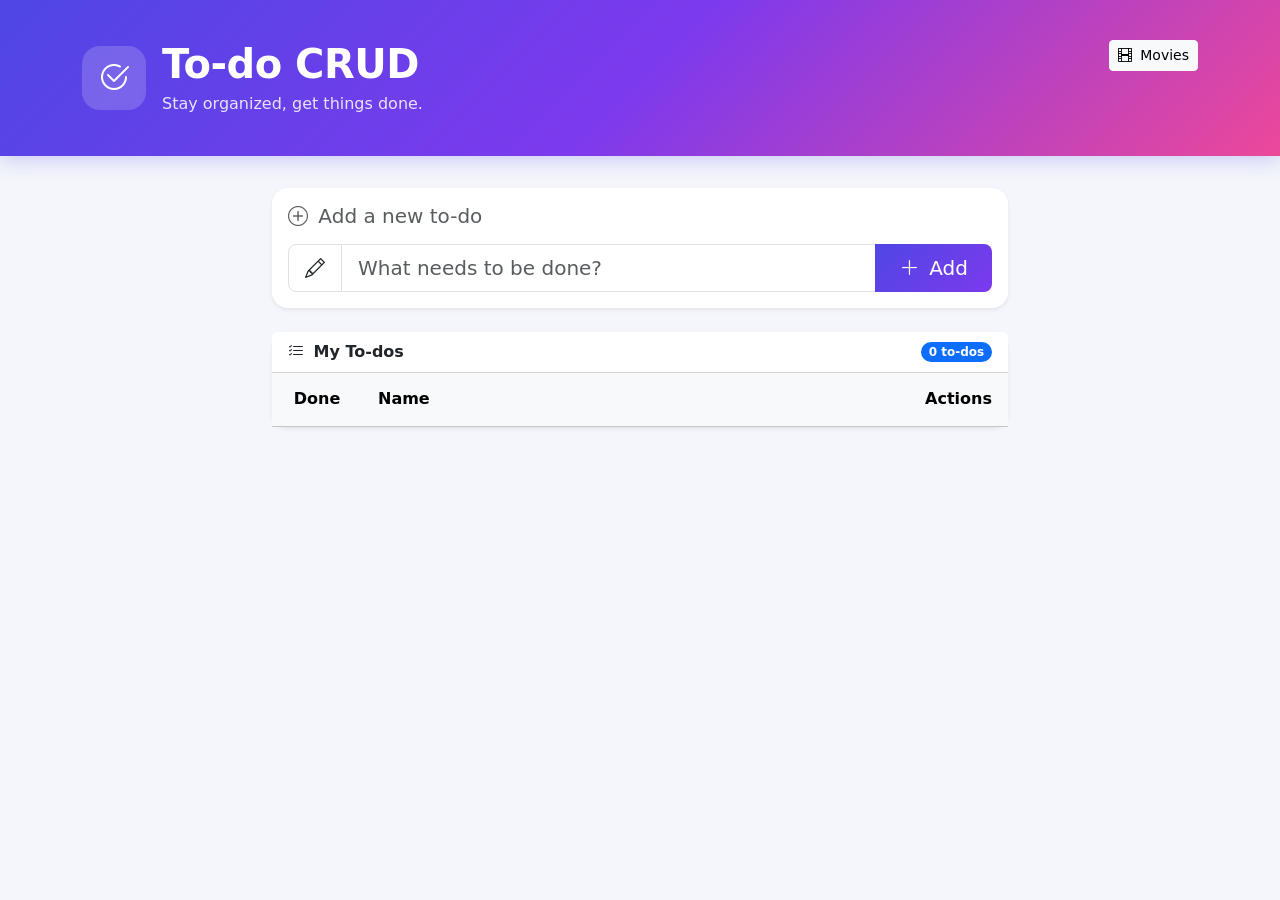
<file: client/index.html>
<!DOCTYPE html>
<html lang="en">
<head>
    <meta charset="UTF-8">
    <meta name="viewport" content="width=device-width, initial-scale=1.0">
    <title>To-do CRUD</title>
    <link href="https://cdn.jsdelivr.net/npm/bootstrap@5.3.3/dist/css/bootstrap.min.css" rel="stylesheet"
          integrity="sha384-QWTKZyjpPEjISv5WaRU9OFeRpok6YctnYmDr5pNlyT2bRjXh0JMhjY6hW+ALEwIH" crossorigin="anonymous">
    <link href="https://cdn.jsdelivr.net/npm/bootstrap-icons@1.11.3/font/bootstrap-icons.min.css" rel="stylesheet">
    <link rel="stylesheet" href="css/site.css" />
</head>
<body>
    <div class="app-hero">
        <div class="container">
            <div class="d-flex align-items-center gap-3">
                <span class="hero-icon"><i class="bi bi-check2-circle"></i></span>
                <div>
                    <h1 class="hero-title mb-1">To-do CRUD</h1>
                    <p class="hero-subtitle mb-0">Stay organized, get things done.</p>
                </div>
                <a href="movies.html" class="btn btn-light btn-sm ms-auto align-self-start">
                    <i class="bi bi-film me-1"></i> Movies
                </a>
            </div>
        </div>
    </div>

    <div class="container app-container">
        <div class="row justify-content-center">
            <div class="col-lg-8">
                <div class="card shadow-sm add-card mb-4">
                    <div class="card-body">
                        <h2 class="h5 card-title text-muted mb-3">
                            <i class="bi bi-plus-circle me-1"></i> Add a new to-do
                        </h2>
                        <form action="javascript:void(0);" method="POST" onsubmit="addItem()">
                            <div class="input-group input-group-lg">
                                <span class="input-group-text bg-white"><i class="bi bi-pencil"></i></span>
                                <input type="text" id="add-name" class="form-control" placeholder="What needs to be done?">
                                <button type="submit" class="btn btn-primary px-4">
                                    <i class="bi bi-plus-lg me-1"></i> Add
                                </button>
                            </div>
                        </form>
                    </div>
                </div>

                <div class="card shadow-sm">
                    <div class="card-header bg-white d-flex justify-content-between align-items-center">
                        <span class="fw-semibold"><i class="bi bi-list-check me-1"></i> My To-dos</span>
                        <span id="counter" class="badge rounded-pill text-bg-primary">0 to-dos</span>
                    </div>
                    <div class="table-responsive">
                        <table class="table table-hover align-middle mb-0">
                            <thead class="table-light">
                                <tr>
                                    <th scope="col" class="text-center" style="width: 90px;">Done</th>
                                    <th scope="col">Name</th>
                                    <th scope="col" class="text-end" style="width: 170px;">Actions</th>
                                </tr>
                            </thead>
                            <tbody id="todos"></tbody>
                        </table>
                    </div>
                </div>
            </div>
        </div>
    </div>

    <!-- Edit modal -->
    <div class="modal fade" id="editForm" tabindex="-1" aria-labelledby="editFormLabel" aria-hidden="true">
        <div class="modal-dialog modal-dialog-centered">
            <div class="modal-content">
                <form action="javascript:void(0);" onsubmit="updateItem()">
                    <div class="modal-header">
                        <h5 class="modal-title" id="editFormLabel"><i class="bi bi-pencil-square me-1"></i> Edit to-do</h5>
                        <button type="button" class="btn-close" onclick="closeInput()" aria-label="Close"></button>
                    </div>
                    <div class="modal-body">
                        <input type="hidden" id="edit-id">
                        <div class="mb-3">
                            <label for="edit-name" class="form-label">Name</label>
                            <input type="text" id="edit-name" class="form-control">
                        </div>
                        <div class="form-check form-switch">
                            <input class="form-check-input" type="checkbox" role="switch" id="edit-isComplete">
                            <label class="form-check-label" for="edit-isComplete">Mark as complete</label>
                        </div>
                    </div>
                    <div class="modal-footer">
                        <button type="button" class="btn btn-outline-secondary" onclick="closeInput()">Cancel</button>
                        <button type="submit" class="btn btn-primary"><i class="bi bi-check-lg me-1"></i> Save</button>
                    </div>
                </form>
            </div>
        </div>
    </div>

    <script src="https://cdn.jsdelivr.net/npm/bootstrap@5.3.3/dist/js/bootstrap.bundle.min.js"
            integrity="sha384-YvpcrYf0tY3lHB60NNkmXc5s9fDVZLESaAA55NDzOxhy9GkcIdslK1eN7N6jIeHz" crossorigin="anonymous"></script>
    <script src="js/site.js" asp-append-version="true"></script>
    <script type="text/javascript">
        getItems();
    </script>
</body>
</html>
</file>
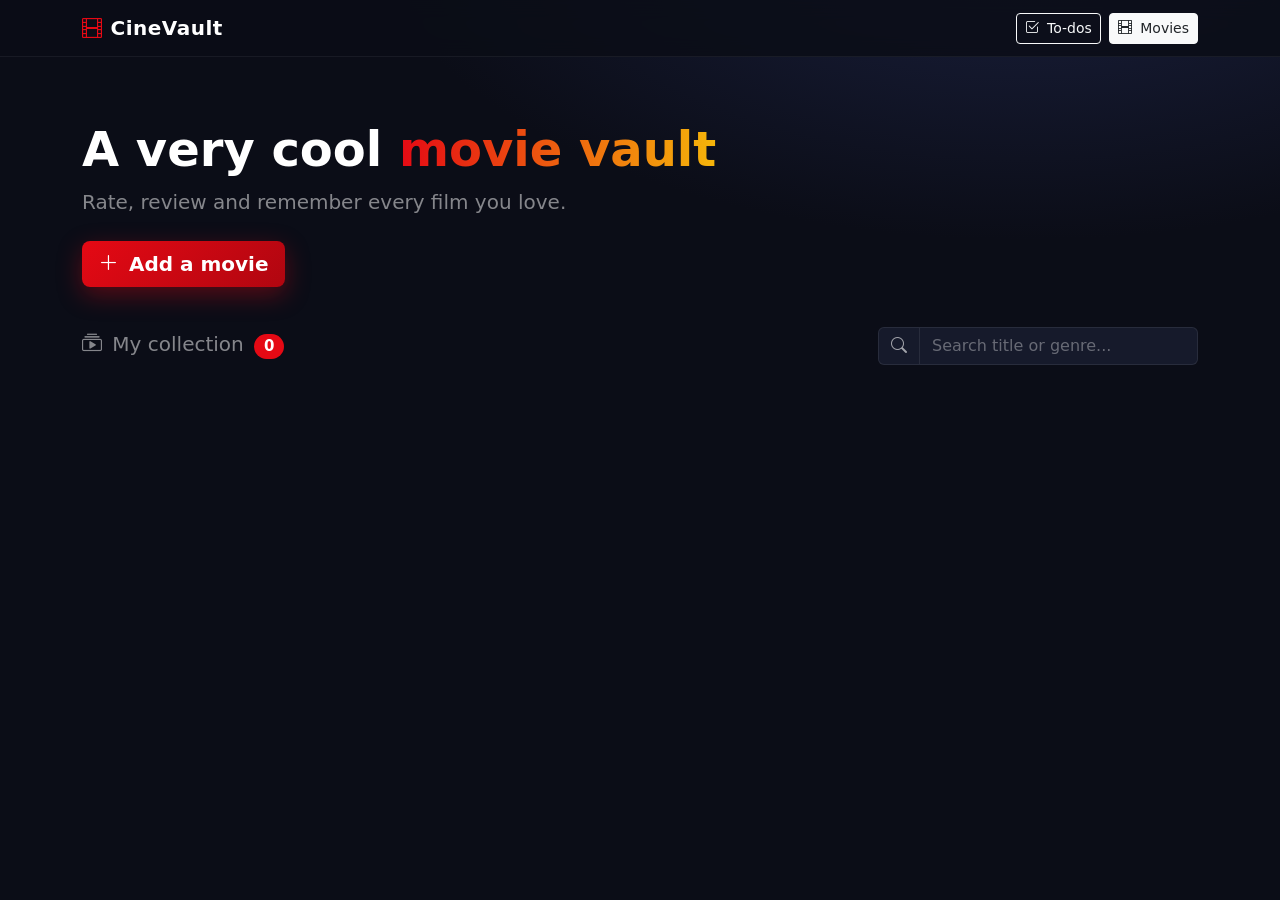
<file: client/movies.html>
<!DOCTYPE html>
<html lang="en">
<head>
    <meta charset="UTF-8">
    <meta name="viewport" content="width=device-width, initial-scale=1.0">
    <title>CineVault — My Movie Collection</title>
    <link href="https://cdn.jsdelivr.net/npm/bootstrap@5.3.3/dist/css/bootstrap.min.css" rel="stylesheet"
          integrity="sha384-QWTKZyjpPEjISv5WaRU9OFeRpok6YctnYmDr5pNlyT2bRjXh0JMhjY6hW+ALEwIH" crossorigin="anonymous">
    <link href="https://cdn.jsdelivr.net/npm/bootstrap-icons@1.11.3/font/bootstrap-icons.min.css" rel="stylesheet">
    <link rel="stylesheet" href="css/movies.css" />
</head>
<body class="movie-body">
    <nav class="navbar navbar-expand-lg movie-nav">
        <div class="container">
            <a class="navbar-brand fw-bold" href="movies.html">
                <i class="bi bi-film me-2"></i>CineVault
            </a>
            <div class="ms-auto d-flex gap-2">
                <a href="index.html" class="btn btn-sm btn-outline-light"><i class="bi bi-check2-square me-1"></i> To-dos</a>
                <a href="movies.html" class="btn btn-sm btn-light text-dark"><i class="bi bi-film me-1"></i> Movies</a>
            </div>
        </div>
    </nav>

    <header class="movie-hero">
        <div class="container">
            <h1 class="display-5 fw-bold mb-2">A very cool <span class="text-gradient">movie vault</span></h1>
            <p class="lead text-white-50 mb-4">Rate, review and remember every film you love.</p>
            <button class="btn btn-lg btn-accent" data-bs-toggle="modal" data-bs-target="#movieForm" onclick="openAddForm()">
                <i class="bi bi-plus-lg me-1"></i> Add a movie
            </button>
        </div>
    </header>

    <main class="container pb-5">
        <div class="d-flex align-items-center justify-content-between mb-3">
            <h2 class="h5 text-white-50 mb-0"><i class="bi bi-collection-play me-1"></i> My collection
                <span id="movie-count" class="badge rounded-pill badge-accent ms-1">0</span>
            </h2>
            <div class="input-group search-box">
                <span class="input-group-text"><i class="bi bi-search"></i></span>
                <input type="text" id="search" class="form-control" placeholder="Search title or genre..." oninput="renderMovies()">
            </div>
        </div>

        <div id="movies" class="row g-4"></div>

        <div id="empty-state" class="empty-state text-center d-none">
            <i class="bi bi-camera-reels"></i>
            <p class="mt-2 mb-0">No movies yet. Add your first one!</p>
        </div>
    </main>

    <!-- Add / Edit modal -->
    <div class="modal fade" id="movieForm" tabindex="-1" aria-labelledby="movieFormLabel" aria-hidden="true">
        <div class="modal-dialog modal-lg modal-dialog-centered">
            <div class="modal-content movie-modal">
                <form action="javascript:void(0);" onsubmit="saveMovie()">
                    <div class="modal-header border-0">
                        <h5 class="modal-title" id="movieFormLabel"><i class="bi bi-film me-2"></i>Add movie</h5>
                        <button type="button" class="btn-close btn-close-white" data-bs-dismiss="modal" aria-label="Close"></button>
                    </div>
                    <div class="modal-body">
                        <input type="hidden" id="movie-id">
                        <div class="row g-3">
                            <div class="col-md-8">
                                <label class="form-label" for="movie-title">Title</label>
                                <input type="text" id="movie-title" class="form-control" required maxlength="200">
                            </div>
                            <div class="col-md-4">
                                <label class="form-label" for="movie-year">Release year</label>
                                <input type="number" id="movie-year" class="form-control" min="1888" max="2100" placeholder="2024">
                            </div>
                            <div class="col-md-8">
                                <label class="form-label" for="movie-genre">Genre</label>
                                <input type="text" id="movie-genre" class="form-control" maxlength="100" placeholder="Sci-Fi, Drama...">
                            </div>
                            <div class="col-md-4">
                                <label class="form-label" for="movie-certification">Certification</label>
                                <input type="text" id="movie-certification" class="form-control" maxlength="10" placeholder="PG-13">
                            </div>
                            <div class="col-12">
                                <label class="form-label" for="movie-image">Poster image URL</label>
                                <input type="url" id="movie-image" class="form-control" maxlength="2000" placeholder="https://...">
                            </div>
                            <div class="col-md-6">
                                <label class="form-label" for="movie-myrating">My rating: <span id="myrating-val">5.0</span> / 10</label>
                                <input type="range" id="movie-myrating" class="form-range" min="0" max="10" step="0.5" value="5"
                                       oninput="document.getElementById('myrating-val').textContent = parseFloat(this.value).toFixed(1)">
                            </div>
                            <div class="col-md-6">
                                <label class="form-label" for="movie-officialrating">Official rating (0-10)</label>
                                <input type="number" id="movie-officialrating" class="form-control" min="0" max="10" step="0.1" placeholder="7.8">
                            </div>
                            <div class="col-12">
                                <label class="form-label" for="movie-description">Description</label>
                                <textarea id="movie-description" class="form-control" rows="3" maxlength="2000"></textarea>
                            </div>
                        </div>
                    </div>
                    <div class="modal-footer border-0">
                        <button type="button" class="btn btn-outline-light" data-bs-dismiss="modal">Cancel</button>
                        <button type="submit" class="btn btn-accent"><i class="bi bi-check-lg me-1"></i> Save</button>
                    </div>
                </form>
            </div>
        </div>
    </div>

    <script src="https://cdn.jsdelivr.net/npm/bootstrap@5.3.3/dist/js/bootstrap.bundle.min.js"
            integrity="sha384-YvpcrYf0tY3lHB60NNkmXc5s9fDVZLESaAA55NDzOxhy9GkcIdslK1eN7N6jIeHz" crossorigin="anonymous"></script>
    <script src="js/movies.js"></script>
    <script type="text/javascript">
        getMovies();
    </script>
</body>
</html>
</file>
<file: client/css/site.css>
body {
    background: #f4f6fb;
    min-height: 100vh;
}

.app-hero {
    background: linear-gradient(135deg, #4f46e5 0%, #7c3aed 50%, #ec4899 100%);
    color: #fff;
    padding: 2.5rem 0;
    box-shadow: 0 4px 20px rgba(79, 70, 229, 0.25);
}

.hero-icon {
    display: inline-flex;
    align-items: center;
    justify-content: center;
    width: 64px;
    height: 64px;
    font-size: 2rem;
    background: rgba(255, 255, 255, 0.18);
    border-radius: 18px;
    backdrop-filter: blur(4px);
}

.hero-title {
    font-weight: 700;
    letter-spacing: -0.5px;
}

.hero-subtitle {
    opacity: 0.85;
}

.app-container {
    margin-top: 2rem;
    margin-bottom: 3rem;
}

.card {
    border: none;
    border-radius: 16px;
}

.add-card {
    border-radius: 16px;
}

.table > :not(caption) > * > * {
    padding: 0.9rem 1rem;
}

.btn-primary {
    background: linear-gradient(135deg, #4f46e5, #7c3aed);
    border: none;
}

.btn-primary:hover,
.btn-primary:focus {
    background: linear-gradient(135deg, #4338ca, #6d28d9);
}
</file>
<file: client/css/movies.css>
:root {
  --bg-deep: #0b0d17;
  --bg-card: #161a2b;
  --bg-card-2: #1e2236;
  --accent: #e50914;
  --accent-2: #f5b50a;
  --text-dim: rgba(255, 255, 255, 0.6);
}

.movie-body {
  background: radial-gradient(1200px 600px at 80% -10%, #1b2140 0%, var(--bg-deep) 55%) fixed;
  color: #fff;
  min-height: 100vh;
}

/* Nav */
.movie-nav {
  background: rgba(11, 13, 23, 0.85);
  backdrop-filter: blur(10px);
  border-bottom: 1px solid rgba(255, 255, 255, 0.06);
}

.movie-nav .navbar-brand {
  color: #fff;
  letter-spacing: 0.5px;
}

.movie-nav .navbar-brand i {
  color: var(--accent);
}

/* Hero */
.movie-hero {
  padding: 4rem 0 2.5rem;
}

.text-gradient {
  background: linear-gradient(90deg, var(--accent), var(--accent-2));
  -webkit-background-clip: text;
  background-clip: text;
  -webkit-text-fill-color: transparent;
}

.btn-accent {
  background: linear-gradient(135deg, var(--accent), #b00610);
  border: none;
  color: #fff;
  font-weight: 600;
  box-shadow: 0 8px 24px rgba(229, 9, 20, 0.35);
}

.btn-accent:hover,
.btn-accent:focus {
  background: linear-gradient(135deg, #ff0a16, var(--accent));
  color: #fff;
}

.badge-accent {
  background: var(--accent);
  color: #fff;
}

/* Search */
.search-box {
  max-width: 320px;
}

.search-box .input-group-text {
  background: var(--bg-card);
  border-color: rgba(255, 255, 255, 0.08);
  color: var(--text-dim);
}

.search-box .form-control {
  background: var(--bg-card);
  border-color: rgba(255, 255, 255, 0.08);
  color: #fff;
}

.search-box .form-control::placeholder {
  color: rgba(255, 255, 255, 0.35);
}

/* Movie card */
.movie-card {
  background: var(--bg-card);
  border-radius: 16px;
  overflow: hidden;
  height: 100%;
  display: flex;
  flex-direction: column;
  border: 1px solid rgba(255, 255, 255, 0.05);
  transition: transform 0.25s ease, box-shadow 0.25s ease;
}

.movie-card:hover {
  transform: translateY(-6px);
  box-shadow: 0 18px 40px rgba(0, 0, 0, 0.5);
}

.poster-wrap {
  position: relative;
  aspect-ratio: 2 / 3;
  background: linear-gradient(135deg, var(--bg-card-2), #0d1020);
  overflow: hidden;
}

.movie-poster {
  width: 100%;
  height: 100%;
  object-fit: cover;
  display: block;
}

.poster-fallback {
  position: absolute;
  inset: 0;
  display: flex;
  align-items: center;
  justify-content: center;
  font-size: 3rem;
  color: rgba(255, 255, 255, 0.12);
}

.poster-wrap .movie-poster + .poster-fallback {
  display: none;
}

.poster-overlay {
  position: absolute;
  top: 0.6rem;
  right: 0.6rem;
  display: flex;
  gap: 0.35rem;
  opacity: 0;
  transform: translateY(-6px);
  transition: opacity 0.2s ease, transform 0.2s ease;
}

.movie-card:hover .poster-overlay {
  opacity: 1;
  transform: translateY(0);
}

.poster-badges {
  position: absolute;
  bottom: 0.6rem;
  left: 0.6rem;
  display: flex;
  gap: 0.35rem;
  align-items: center;
}

.cert-badge {
  background: rgba(0, 0, 0, 0.65);
  border: 1px solid rgba(255, 255, 255, 0.25);
  color: #fff;
}

.movie-year {
  background: rgba(0, 0, 0, 0.65);
  color: rgba(255, 255, 255, 0.85);
  font-size: 0.75rem;
  padding: 0.2rem 0.5rem;
  border-radius: 0.4rem;
}

.movie-info {
  padding: 0.9rem 1rem 1.1rem;
  display: flex;
  flex-direction: column;
  gap: 0.45rem;
}

.movie-title {
  font-size: 1.05rem;
  font-weight: 700;
  margin: 0;
  white-space: nowrap;
  overflow: hidden;
  text-overflow: ellipsis;
}

.movie-meta {
  display: flex;
  align-items: center;
  justify-content: space-between;
  gap: 0.5rem;
}

.genre-badge {
  background: rgba(245, 181, 10, 0.15);
  color: var(--accent-2);
  border: 1px solid rgba(245, 181, 10, 0.3);
  font-weight: 500;
}

.official-rating {
  color: var(--text-dim);
  font-size: 0.85rem;
  white-space: nowrap;
}

.my-rating {
  color: var(--accent-2);
  font-size: 0.95rem;
  display: flex;
  align-items: center;
  gap: 0.4rem;
}

.rating-num {
  color: #fff;
  font-weight: 600;
  font-size: 0.85rem;
}

.movie-desc {
  color: var(--text-dim);
  font-size: 0.85rem;
  margin: 0;
  display: -webkit-box;
  -webkit-line-clamp: 3;
  line-clamp: 3;
  -webkit-box-orient: vertical;
  overflow: hidden;
}

/* Empty state */
.empty-state {
  color: rgba(255, 255, 255, 0.35);
  padding: 4rem 0;
}

.empty-state i {
  font-size: 3.5rem;
}

/* Modal */
.movie-modal {
  background: var(--bg-card);
  color: #fff;
  border: 1px solid rgba(255, 255, 255, 0.08);
  border-radius: 16px;
}

.movie-modal .form-control,
.movie-modal .form-control:focus {
  background: var(--bg-card-2);
  border-color: rgba(255, 255, 255, 0.1);
  color: #fff;
}

.movie-modal .form-control::placeholder {
  color: rgba(255, 255, 255, 0.3);
}

.movie-modal .form-label {
  color: var(--text-dim);
  font-size: 0.85rem;
}

.movie-modal .form-range::-webkit-slider-thumb {
  background: var(--accent);
}

.movie-modal .form-range::-moz-range-thumb {
  background: var(--accent);
}
</file>
